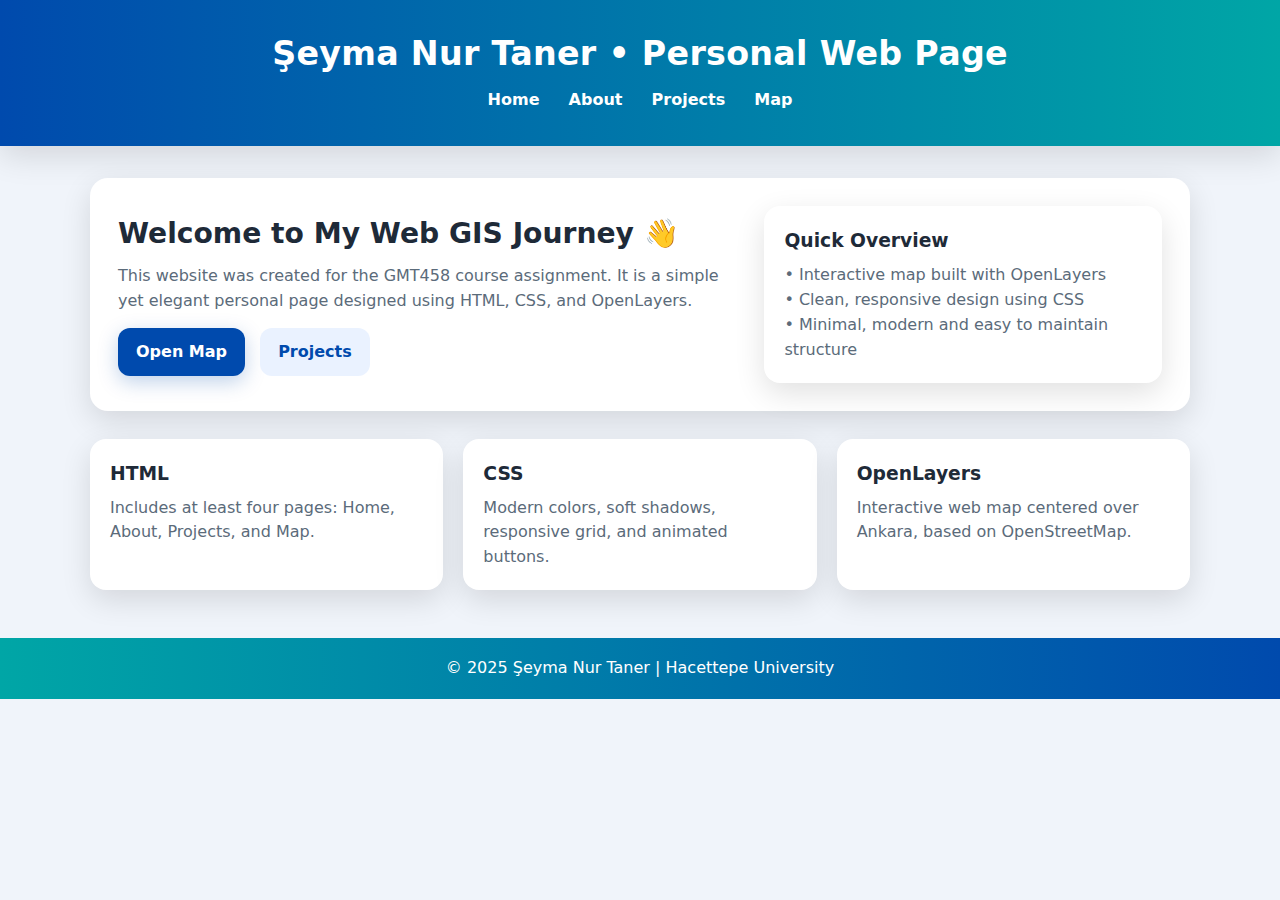
<file: index.html>
<!DOCTYPE html>
<html lang="en">
<head>
  <meta charset="UTF-8" />
  <meta name="viewport" content="width=device-width, initial-scale=1" />
  <title>Home | Şeyma Nur Taner</title>
  <link rel="stylesheet" href="css/style.css" />
</head>
<body>
  <header class="header">
    <h1>Şeyma Nur Taner • Personal Web Page</h1>
    <nav class="nav">
      <a href="index.html">Home</a>
      <a href="background.html">About</a>
      <a href="projects.html">Projects</a>
      <a href="map.html">Map</a>
    </nav>
  </header>

  <main class="container">
    <section class="hero">
      <div>
        <h2>Welcome to My Web GIS Journey 👋</h2>
        <p>This website was created for the GMT458 course assignment. It is a simple yet elegant personal page designed using HTML, CSS, and OpenLayers.</p>
        <div class="cta-row">
          <a class="btn btn-primary" href="map.html">Open Map</a>
          <a class="btn btn-ghost" href="projects.html">Projects</a>
        </div>
      </div>
      <div>
        <div class="card">
          <h3>Quick Overview</h3>
          <p>• Interactive map built with OpenLayers</p>
          <p>• Clean, responsive design using CSS</p>
          <p>• Minimal, modern and easy to maintain structure</p>
        </div>
      </div>
    </section>

    <section class="grid">
      <div class="card">
        <h3>HTML</h3>
        <p>Includes at least four pages: Home, About, Projects, and Map.</p>
      </div>
      <div class="card">
        <h3>CSS</h3>
        <p>Modern colors, soft shadows, responsive grid, and animated buttons.</p>
      </div>
      <div class="card">
        <h3>OpenLayers</h3>
        <p>Interactive web map centered over Ankara, based on OpenStreetMap.</p>
      </div>
    </section>
  </main>

  <footer class="footer">
    © 2025 Şeyma Nur Taner | Hacettepe University
  </footer>
</body>
</html>
</file>
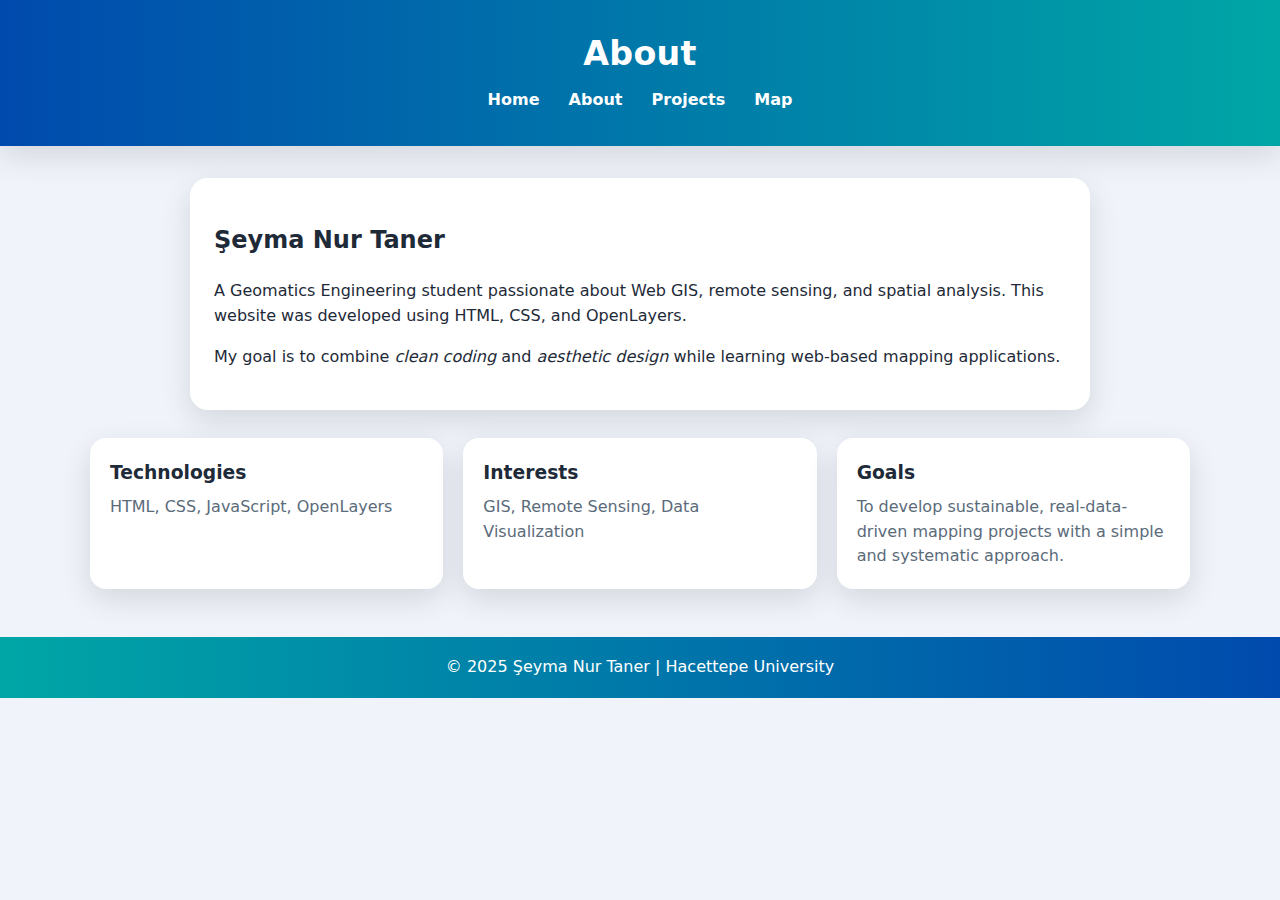
<file: background.html>
<!DOCTYPE html>
<html lang="en">
<head>
  <meta charset="UTF-8" />
  <meta name="viewport" content="width=device-width, initial-scale=1" />
  <title>About | Şeyma Nur Taner</title>
  <link rel="stylesheet" href="css/style.css" />
</head>
<body>
  <header class="header">
    <h1>About</h1>
    <nav class="nav">
      <a href="index.html">Home</a>
      <a href="background.html">About</a>
      <a href="projects.html">Projects</a>
      <a href="map.html">Map</a>
    </nav>
  </header>

  <main class="container">
    <section class="profile">
      <h2>Şeyma Nur Taner</h2>
      <p>
        A Geomatics Engineering student passionate about Web GIS, remote sensing, and spatial analysis.
        This website was developed using HTML, CSS, and OpenLayers.
      </p>
      <p>
        My goal is to combine <em>clean coding</em> and <em>aesthetic design</em> while learning web-based mapping applications.
      </p>
    </section>

    <section class="grid">
      <div class="card">
        <h3>Technologies</h3>
        <p>HTML, CSS, JavaScript, OpenLayers</p>
      </div>
      <div class="card">
        <h3>Interests</h3>
        <p>GIS, Remote Sensing, Data Visualization</p>
      </div>
      <div class="card">
        <h3>Goals</h3>
        <p>To develop sustainable, real-data-driven mapping projects with a simple and systematic approach.</p>
      </div>
    </section>
  </main>

  <footer class="footer">
    © 2025 Şeyma Nur Taner | Hacettepe University
  </footer>
</body>
</html>
</file>
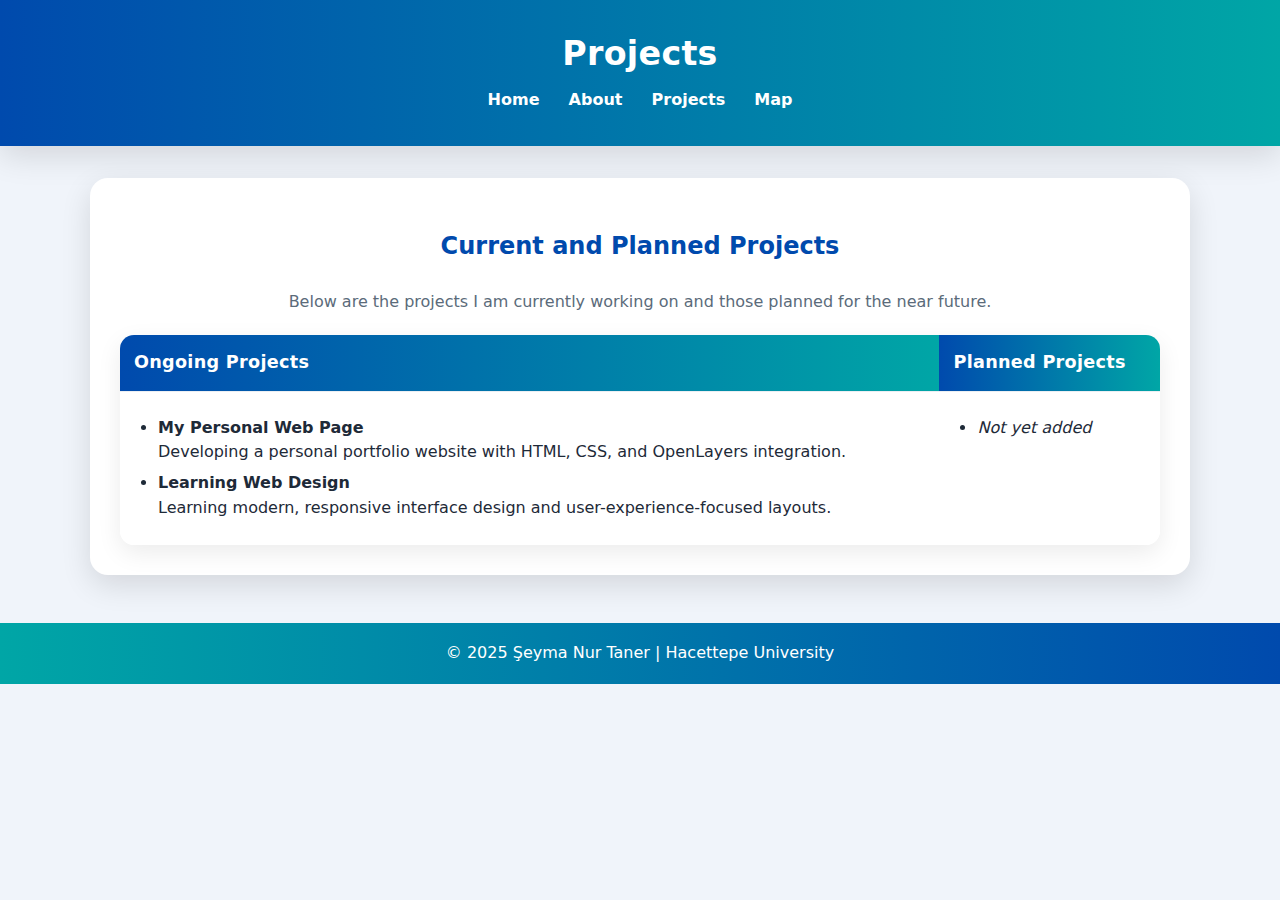
<file: projects.html>
<!DOCTYPE html>
<html lang="en">
<head>
  <meta charset="UTF-8" />
  <meta name="viewport" content="width=device-width, initial-scale=1" />
  <title>Projects | Şeyma Nur Taner</title>
  <link rel="stylesheet" href="css/style.css" />
  <style>
    .projects-section {
      background: #fff;
      border-radius: 18px;
      padding: 30px;
      box-shadow: 0 10px 30px rgba(0,0,0,.12);
      margin-bottom: 40px;
    }
    .projects-section h2 {
      text-align: center;
      color: var(--primary);
      margin-bottom: 25px;
    }
    table.projects-table {
      width: 100%;
      border-collapse: collapse;
      border-radius: 14px;
      overflow: hidden;
      box-shadow: 0 8px 25px rgba(0,0,0,0.08);
    }
    .projects-table th {
      background: linear-gradient(90deg, var(--primary), var(--accent));
      color: #fff;
      padding: 14px;
      text-align: left;
      font-size: 1.1rem;
      letter-spacing: 0.3px;
    }
    .projects-table td {
      background: #fff;
      padding: 18px;
      vertical-align: top;
      font-size: 1rem;
      color: var(--text);
      border-top: 1px solid #eceff3;
    }
    .projects-table ul {
      margin: 0;
      padding-left: 20px;
    }
    .projects-table li {
      margin: 6px 0;
    }
    .projects-table tr:hover td {
      background: #f7fbff;
    }
    @media (max-width: 768px) {
      .projects-table, .projects-table tbody, .projects-table tr, .projects-table td, .projects-table th {
        display: block;
        width: 100%;
      }
      .projects-table th {
        border-radius: 14px 14px 0 0;
        text-align: center;
      }
      .projects-table td {
        border-top: none;
        padding: 12px;
      }
    }
  </style>
</head>
<body>
  <header class="header">
    <h1>Projects</h1>
    <nav class="nav">
      <a href="index.html">Home</a>
      <a href="background.html">About</a>
      <a href="projects.html">Projects</a>
      <a href="map.html">Map</a>
    </nav>
  </header>

  <main class="container">
    <section class="projects-section">
      <h2>Current and Planned Projects</h2>
      <p style="text-align:center; color:var(--muted); margin-bottom:20px;">
        Below are the projects I am currently working on and those planned for the near future.
      </p>

      <table class="projects-table">
        <thead>
          <tr>
            <th>Ongoing Projects</th>
            <th>Planned Projects</th>
          </tr>
        </thead>
        <tbody>
          <tr>
            <td>
              <ul>
                <li><strong>My Personal Web Page</strong><br> Developing a personal portfolio website with HTML, CSS, and OpenLayers integration.</li>
                <li><strong>Learning Web Design</strong><br> Learning modern, responsive interface design and user-experience-focused layouts.</li>
              </ul>
            </td>
            <td>
              <ul>
                <li><em>Not yet added</em></li>
              </ul>
            </td>
          </tr>
        </tbody>
      </table>
    </section>
  </main>

  <footer class="footer">
    © 2025 Şeyma Nur Taner | Hacettepe University
  </footer>
</body>
</html>
</file>
<file: css/style.css>
:root{
  --bg:#f0f4fa;
  --primary:#004aad;
  --accent:#00a6a6;
  --text:#1e2a38;
  --muted:#5b6b7a;
  --shadow:0 10px 30px rgba(0,0,0,.12);
}

*{box-sizing:border-box}
html,body{margin:0;padding:0}
body{
  font-family: "Poppins", system-ui, -apple-system, Segoe UI, Arial, sans-serif;
  color:var(--text);
  background:var(--bg);
  line-height:1.55;
}

.header{
  background:linear-gradient(90deg,var(--primary),var(--accent));
  color:#fff;
  text-align:center;
  padding:28px 16px;
  box-shadow: var(--shadow);
}
.header h1{ margin:0 0 8px; font-size:clamp(1.6rem,2.6vw,2.2rem); letter-spacing:.3px }
.nav a{
  display:inline-block; margin:0 12px; color:#fff; text-decoration:none; font-weight:600; position:relative;
}
.nav a::after{
  content:""; display:block; height:2px; background:#fff; width:0%;
  transition:width .25s ease; margin-top:4px;
}
.nav a:hover::after{ width:100% }

.container{
  width:min(1100px,92%);
  margin:32px auto;
}
.hero{
  background:#fff;
  border-radius:18px;
  padding:28px;
  box-shadow: var(--shadow);
  display:grid;
  grid-template-columns: 1.4fr .9fr;
  gap:28px;
  align-items:center;
}
.hero h2{ margin:0 0 8px; font-size:clamp(1.4rem,2.2vw,1.9rem) }
.hero p{ margin:6px 0; color:var(--muted) }
.hero .cta-row{ margin-top:14px }
.btn{
  display:inline-block; padding:12px 18px; border-radius:12px; text-decoration:none; font-weight:700;
  transition: transform .15s ease, box-shadow .2s ease, background .2s ease;
}
.btn-primary{ background:var(--primary); color:#fff; box-shadow:0 6px 20px rgba(0,74,173,.25) }
.btn-primary:hover{ transform:translateY(-2px) }
.btn-ghost{ color:var(--primary); background:#eaf2ff; margin-left:10px }
.btn-ghost:hover{ transform:translateY(-2px) }

.grid{
  margin-top:28px;
  display:grid;
  grid-template-columns: repeat(3,1fr);
  gap:20px;
}
.card{
  background:#fff; border-radius:16px; padding:20px; box-shadow: var(--shadow);
}
.card h3{ margin:0 0 8px }
.card p{ margin:0; color:var(--muted) }

.profile {
  background: #fff;
  border-radius: 18px;
  padding: 24px;
  box-shadow: 0 10px 30px rgba(0,0,0,.12);
  max-width: 900px;
  margin: 24px auto;
}
.avatar{
  width:110px; height:110px; border-radius:50%; object-fit:cover;
  box-shadow:0 8px 18px rgba(0,0,0,.12);
}

.projects-table{
  width:100%;
  border-collapse:collapse;
  background:#fff;
  border-radius:16px;
  overflow:hidden;
  box-shadow: var(--shadow);
}
.projects-table th{
  background:var(--primary); color:#fff; padding:14px; text-align:left; font-size:1rem;
}
.projects-table td{
  padding:16px; border-top:1px solid #eceff3; vertical-align:top;
}
.projects-table ul{ margin:0; padding-left:20px }

.footer{
  text-align:center; padding:18px; color:#fff;
  background:linear-gradient(90deg,var(--accent),var(--primary));
  margin-top:48px;
}

@media (max-width: 900px){
  .hero{ grid-template-columns:1fr; }
  .grid{ grid-template-columns:1fr 1fr }
}
@media (max-width: 640px){
  .grid{ grid-template-columns:1fr }
}
</file>
